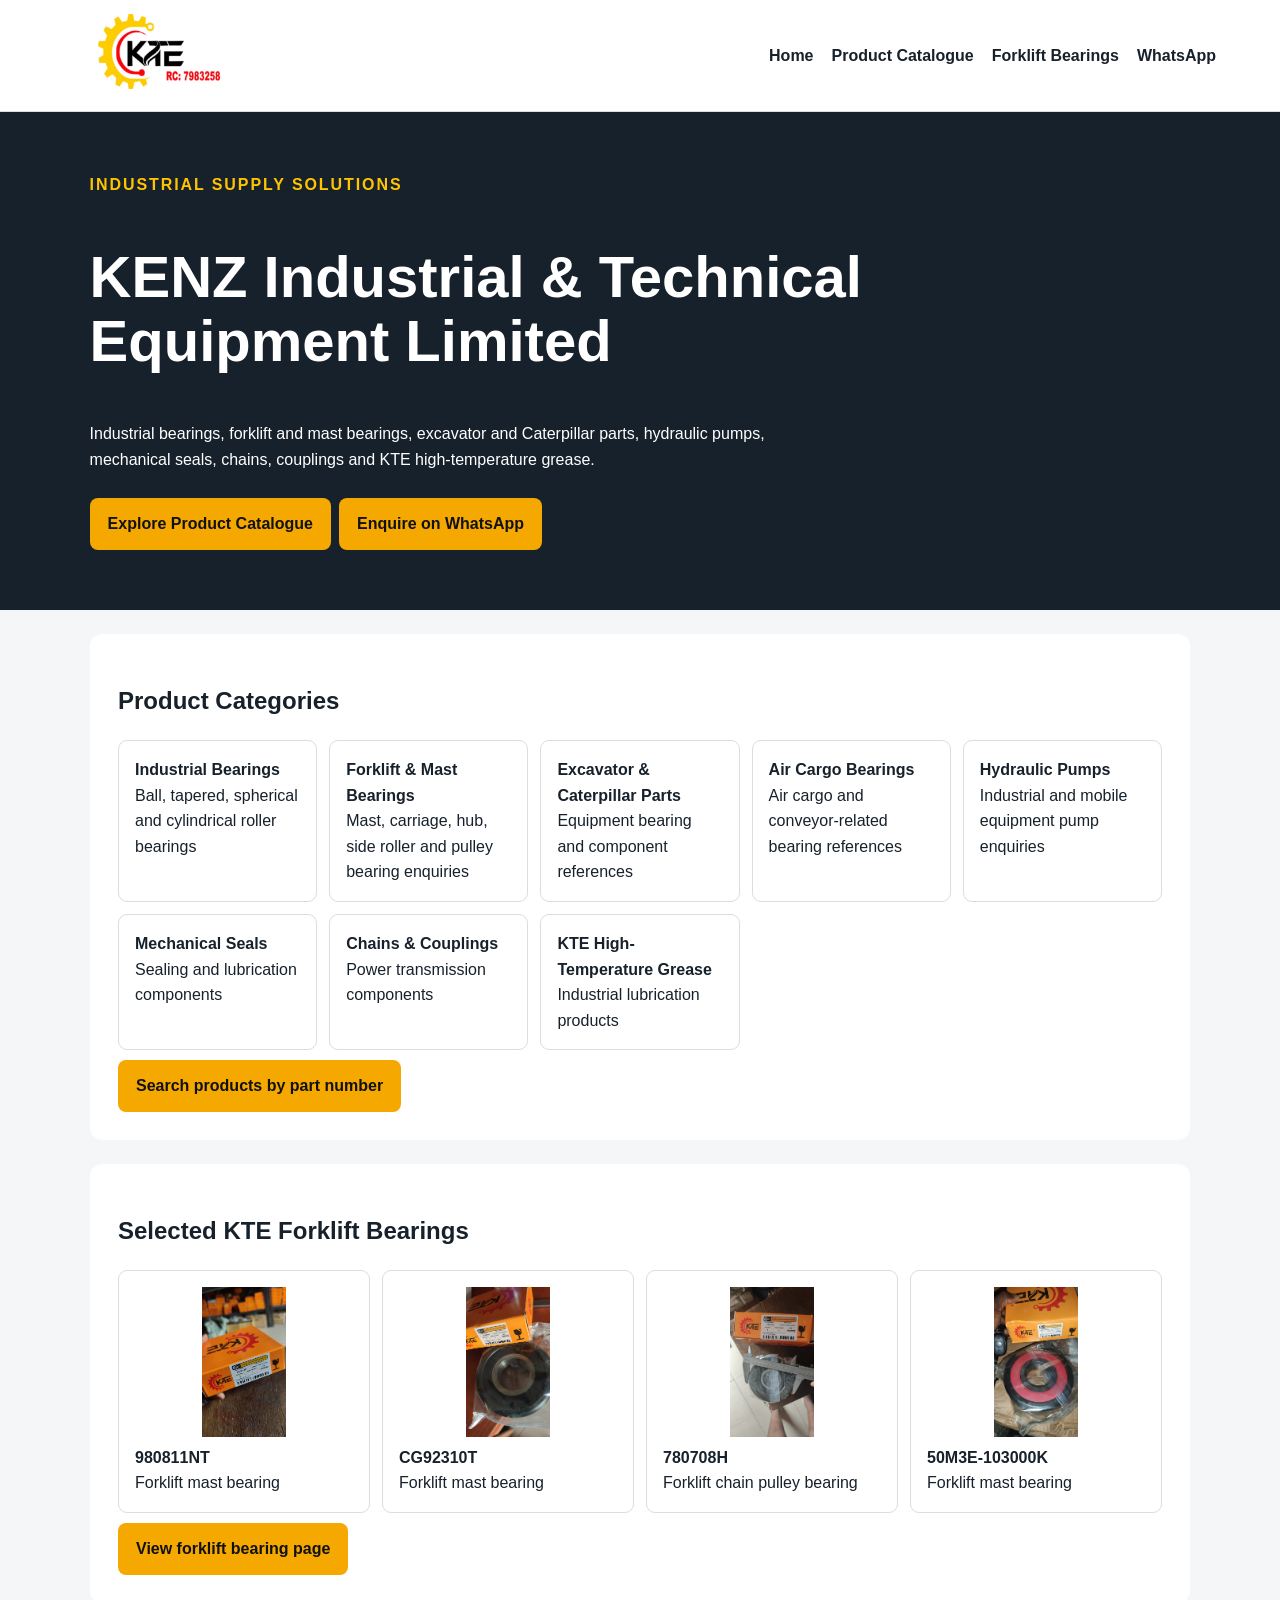
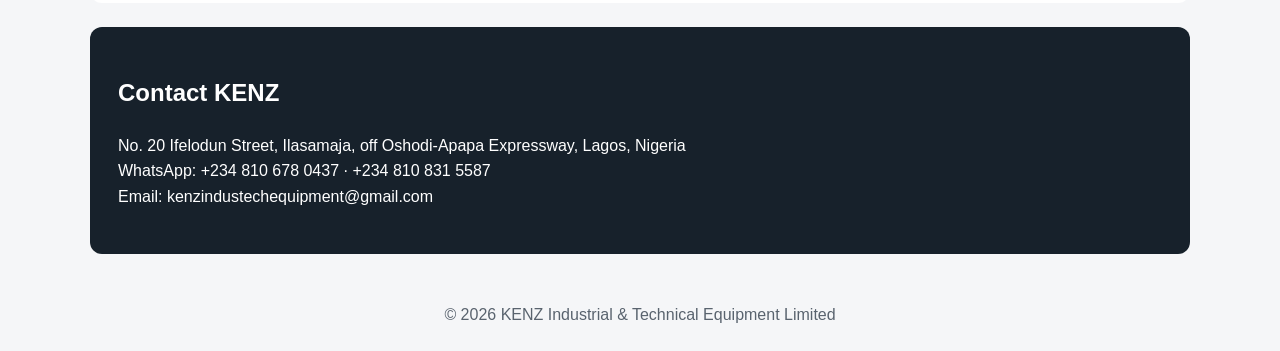
<file: index.html>
<!doctype html><html lang="en"><head><meta charset="utf-8"><meta name="viewport" content="width=device-width,initial-scale=1"><title>KENZ Industrial & Technical Equipment Limited | Bearings & Industrial Parts Nigeria</title><meta name="description" content="KENZ Industrial & Technical Equipment Limited supplies industrial bearings, forklift and mast bearings, excavator and Caterpillar parts, hydraulic pumps, mechanical seals, chains, couplings and KTE high-temperature grease in Nigeria."><meta name="robots" content="index,follow,max-image-preview:large"><link rel="canonical" href="https://kenzindustrial.com/"><meta property="og:title" content="KENZ Industrial & Technical Equipment Limited"><meta property="og:description" content="Industrial bearings, forklift parts and technical equipment supply in Nigeria."><meta property="og:type" content="website"><script type="application/ld+json">{"@context":"https://schema.org","@type":"Organization","name":"KENZ Industrial & Technical Equipment Limited","url":"https://kenzindustrial.com/","email":"kenzindustechequipment@gmail.com","telephone":["+2348106780437","+2348108315587"],"address":{"@type":"PostalAddress","streetAddress":"No. 20 Ifelodun Street, Ilasamaja, off Oshodi-Apapa Expressway","addressLocality":"Lagos","addressCountry":"NG"},"sameAs":[]}</script><style>*{box-sizing:border-box}body{margin:0;font:16px/1.6 Arial,sans-serif;color:#17212b;background:#f5f6f8}header{background:white;padding:14px 5%;display:flex;align-items:center;justify-content:space-between;gap:20px;flex-wrap:wrap;border-bottom:1px solid #ddd}header img{width:190px;max-height:75px;object-fit:contain}nav{display:flex;gap:18px;flex-wrap:wrap}nav a{color:#17212b;text-decoration:none;font-weight:bold}.hero{background:#17212b;color:white;padding:60px 7%}.eyebrow{color:#ffc400;font-weight:bold;letter-spacing:.12em}.hero h1{font-size:clamp(34px,6vw,58px);line-height:1.1;max-width:850px}.hero p{max-width:760px}.btn{display:inline-block;background:#f5a900;color:#111;text-decoration:none;font-weight:bold;padding:13px 18px;border-radius:8px;margin:10px 8px 0 0}.section{max-width:1100px;background:white;padding:28px;margin:24px auto;border-radius:12px}.grid{display:grid;grid-template-columns:repeat(auto-fit,minmax(190px,1fr));gap:12px}.item{border:1px solid #ddd;border-radius:9px;padding:16px}.item b{display:block}.contact{background:#17212b;color:white}footer{text-align:center;padding:24px;color:#59636e}@media(max-width:650px){header{align-items:flex-start}.section{margin:14px 10px;padding:20px}}</style></head><body><header><a href="/"><img src="/kenz-logo.jpg" alt="KENZ Industrial & Technical Equipment Limited logo"></a><nav><a href="/">Home</a><a href="/catalogue.html">Product Catalogue</a><a href="/products/forklift-bearings.html">Forklift Bearings</a><a href="https://wa.me/2348106780437">WhatsApp</a></nav></header><main><section class="hero"><div class="eyebrow">INDUSTRIAL SUPPLY SOLUTIONS</div><h1>KENZ Industrial & Technical Equipment Limited</h1><p>Industrial bearings, forklift and mast bearings, excavator and Caterpillar parts, hydraulic pumps, mechanical seals, chains, couplings and KTE high-temperature grease.</p><a class="btn" href="/catalogue.html">Explore Product Catalogue</a><a class="btn" href="https://wa.me/2348106780437?text=Hello%20KENZ%2C%20I%20would%20like%20to%20make%20a%20product%20enquiry.">Enquire on WhatsApp</a></section><section class="section"><h2>Product Categories</h2><div class="grid"><div class="item"><b>Industrial Bearings</b>Ball, tapered, spherical and cylindrical roller bearings</div><div class="item"><b>Forklift & Mast Bearings</b>Mast, carriage, hub, side roller and pulley bearing enquiries</div><div class="item"><b>Excavator & Caterpillar Parts</b>Equipment bearing and component references</div><div class="item"><b>Air Cargo Bearings</b>Air cargo and conveyor-related bearing references</div><div class="item"><b>Hydraulic Pumps</b>Industrial and mobile equipment pump enquiries</div><div class="item"><b>Mechanical Seals</b>Sealing and lubrication components</div><div class="item"><b>Chains & Couplings</b>Power transmission components</div><div class="item"><b>KTE High-Temperature Grease</b>Industrial lubrication products</div></div><a class="btn" href="/catalogue.html">Search products by part number</a></section><section class="section"><h2>Selected KTE Forklift Bearings</h2><div class="grid"><div class="item"><img src="kte-980811nt-box.jpg" alt="KTE 980811NT bearing packaging" style="width:100%;height:150px;object-fit:contain"><b>980811NT</b>Forklift mast bearing</div><div class="item"><img src="kte-cg92310t-bearing.jpg" alt="KTE CG92310T bearing" style="width:100%;height:150px;object-fit:contain"><b>CG92310T</b>Forklift mast bearing</div><div class="item"><img src="kte-780708h-bearing.jpg" alt="KTE 780708H bearing" style="width:100%;height:150px;object-fit:contain"><b>780708H</b>Forklift chain pulley bearing</div><div class="item"><img src="kte-50m3e-103000k-bearing.jpg" alt="KTE 50M3E-103000K bearing" style="width:100%;height:150px;object-fit:contain"><b>50M3E-103000K</b>Forklift mast bearing</div></div><a class="btn" href="/products/forklift-bearings.html">View forklift bearing page</a></section><section class="section contact"><h2>Contact KENZ</h2><p>No. 20 Ifelodun Street, Ilasamaja, off Oshodi-Apapa Expressway, Lagos, Nigeria<br>WhatsApp: +234 810 678 0437 · +234 810 831 5587<br>Email: kenzindustechequipment@gmail.com</p></section></main><footer>© 2026 KENZ Industrial & Technical Equipment Limited</footer></body></html>
</file>
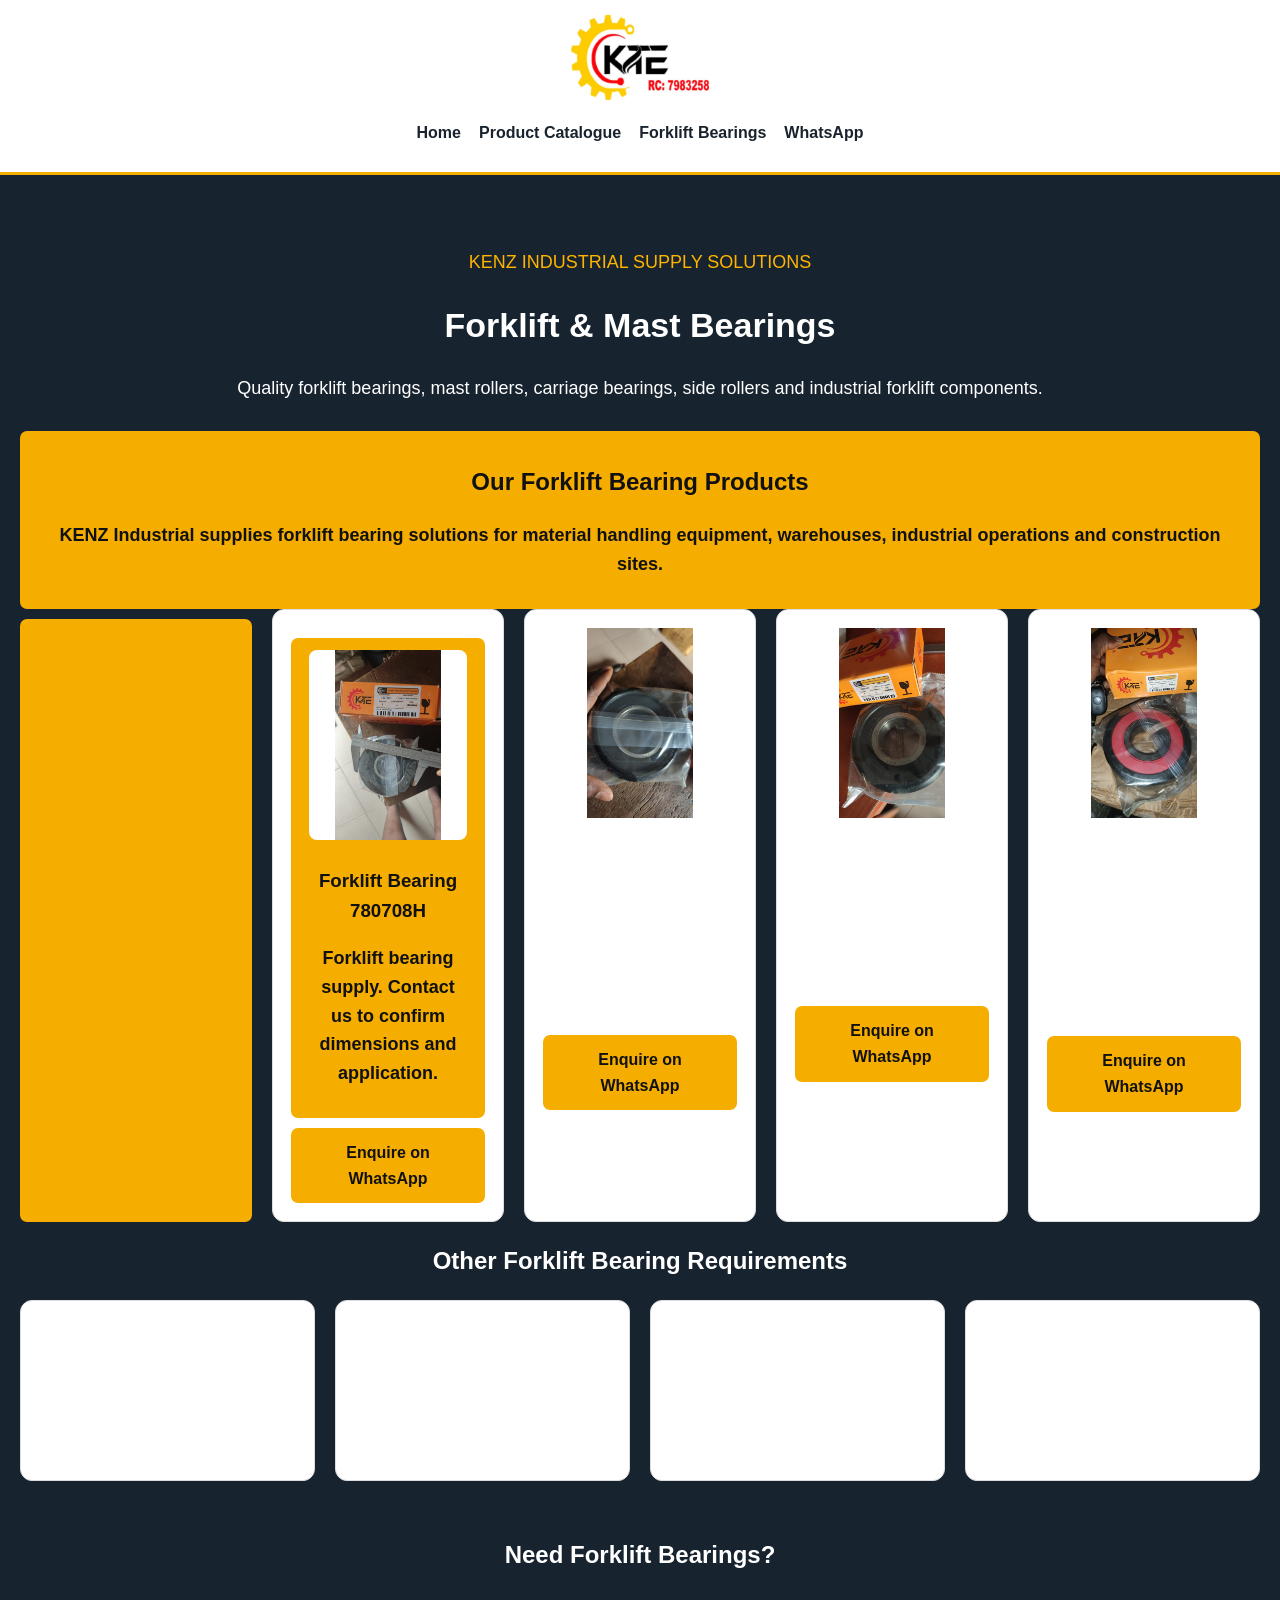
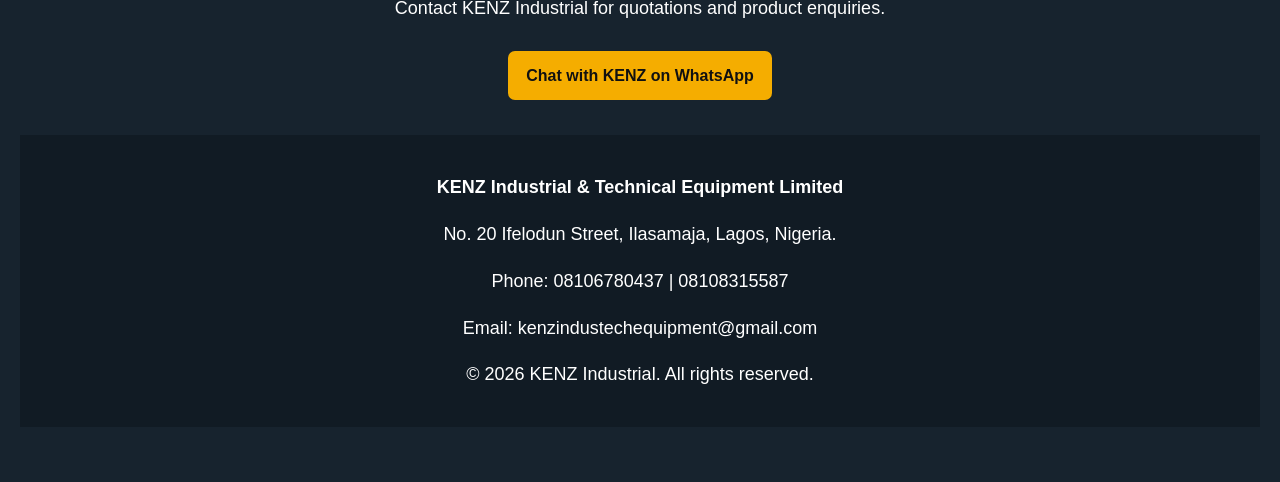
<file: products/forklift-bearings.html>
<!DOCTYPE html>
<html lang="en">
<head>
<meta charset="UTF-8">
<meta name="viewport" content="width=device-width, initial-scale=1.0">

<title>Forklift Bearings Nigeria | KENZ Industrial</title>

<meta name="description" content="Buy forklift mast bearings, carriage bearings, side rollers, hub bearings and pulley bearings in Nigeria. Contact KENZ Industrial for enquiries.">

<style>
* {
  box-sizing: border-box;
}

body {
  margin: 0;
  font-family: Arial, sans-serif;
  color: #19232e;
  background: #f3f5f7;
  line-height: 1.6;
}

header {
  background: white;
  padding: 15px;
  text-align: center;
  border-bottom: 3px solid #f5ad00;
}

.logo {
  width: 180px;
  max-width: 75%;
  height: 85px;
  object-fit: contain;
}

nav {
  display: flex;
  flex-wrap: wrap;
  justify-content: center;
  gap: 18px;
  padding: 12px;
}

nav a {
  color: #19232e;
  text-decoration: none;
  font-weight: bold;
}

.hero {
  background: #17232e;
  color: white;
  text-align: center;
  padding: 55px 20px;
}

.hero h1 {
  font-size: 34px;
  line-height: 1.2;
}

.hero p {
  font-size: 18px;
}

.gold {
  color: #ffb400;
}

.container {
  max-width: 1100px;
  margin: auto;
  padding: 25px 16px;
}

.products {
  display: grid;
  grid-template-columns: repeat(auto-fit, minmax(230px, 1fr));
  gap: 20px;
}

.card {
  background: white;
  border-radius: 12px;
  padding: 18px;
  border: 1px solid #ddd;
  overflow: hidden;
}

.card img {
  width: 100%;
  height: 190px;
  object-fit: contain;
  background: #fff;
  border-radius: 8px;
}

.card h3 {
  margin-bottom: 5px;
}

.btn {
  display: inline-block;
  background: #f5ad00;
  color: #111;
  text-decoration: none;
  padding: 12px 18px;
  border-radius: 7px;
  font-weight: bold;
  margin-top: 10px;
}

.contact {
  background: #17232e;
  color: white;
  text-align: center;
  padding: 35px 20px;
}

footer {
  background: #111b24;
  color: white;
  text-align: center;
  padding: 20px;
}
</style>
</head>

<body>

<header>
  <a href="/index.html">
    <img class="logo" src="/kenz-logo.jpg"
    alt="KENZ Industrial and Technical Equipment Limited">
  </a>

  <nav>
    <a href="/index.html">Home</a>
    <a href="/catalogue.html">Product Catalogue</a>
    <a href="/products/forklift-bearings.html">Forklift Bearings</a>
    <a href="https://wa.me/2348106780437">WhatsApp</a>
  </nav>
</header>

<section class="hero">
  <p class="gold">KENZ INDUSTRIAL SUPPLY SOLUTIONS</p>
  <h1>Forklift & Mast Bearings</h1>
  <p>
    Quality forklift bearings, mast rollers,
    carriage bearings, side rollers and
    industrial forklift components.
  </p>
  <a class="btn" href="https://wa.me/2348106780437>
    Request a Quotation
  </a>
</section>

<main class="container">

<h2>Our Forklift Bearing Products</h2>

<p>
KENZ Industrial supplies forklift bearing solutions
for material handling equipment, warehouses,
industrial operations and construction sites.
</p>

<div class="products">

<div class="card">
<img src="/kte-780708h-bearing.jpg"
alt="Forklift bearing 780708H">
<h3>Forklift Bearing 780708H</h3>
<p>Forklift bearing supply. Contact us to confirm dimensions and application.</p>
<a class="btn" href="https://wa.me/2348106780437?text=I%20need%20forklift%20bearing%20780708H">
Enquire on WhatsApp
</a>
</div>

<div class="card">
<img src="/kte-980811nt-bearing.jpg"
alt="Bearing 980811NT">
<h3>Bearing 980811NT</h3>
<p>Industrial bearing enquiries and replacement assistance.</p>
<a class="btn" href="https://wa.me/2348106780437?text=I%20need%20bearing%20980811NT">
Enquire on WhatsApp
</a>
</div>

<div class="card">
<img src="/kte-cg92310t-bearing.jpg"
alt="Bearing CG92310T">
<h3>Bearing CG92310T</h3>
<p>Ask us about availability and equipment compatibility.</p>
<a class="btn" href="https://wa.me/2348106780437?text=I%20need%20bearing%20CG92310T">
Enquire on WhatsApp
</a>
</div>

<div class="card">
<img src="/kte-50m3e-103000k-bearing.jpg"
alt="Bearing 50M3E 103000K">
<h3>Bearing 50M3E-103000K</h3>
<p>Industrial bearing supply and product enquiries.</p>
<a class="btn" href="https://wa.me/2348106780437?text=I%20need%20bearing%2050M3E-103000K">
Enquire on WhatsApp
</a>
</div>

</div>

<h2>Other Forklift Bearing Requirements</h2>

<div class="products">

<div class="card">
<h3>Mast Bearings</h3>
<p>Forklift mast roller bearing enquiries.</p>
</div>

<div class="card">
<h3>Carriage Bearings</h3>
<p>Carriage roller and guide bearing requirements.</p>
</div>

<div class="card">
<h3>Side Roller Bearings</h3>
<p>Side roller and mast guidance components.</p>
</div>

<div class="card">
<h3>Hub & Pulley Bearings</h3>
<p>Forklift hub, pulley and associated bearing enquiries.</p>
</div>

</div>

</main>

<section class="contact">
<h2>Need Forklift Bearings?</h2>
<p>Contact KENZ Industrial for quotations and product enquiries.</p>
<a class="btn" href="https://wa.me/2348106780437?text=Hello%20KENZ%20Industrial,%20I%20need%20forklift%20bearings.">
Chat with KENZ on WhatsApp
</a>
</section>

<footer>
<p><strong>KENZ Industrial & Technical Equipment Limited</strong></p>
<p>No. 20 Ifelodun Street, Ilasamaja, Lagos, Nigeria.</p>
<p>Phone: 08106780437 | 08108315587</p>
<p>Email: kenzindustechequipment@gmail.com</p>
<p>© 2026 KENZ Industrial. All rights reserved.</p>
</footer>

</body>
</html>
</file>
